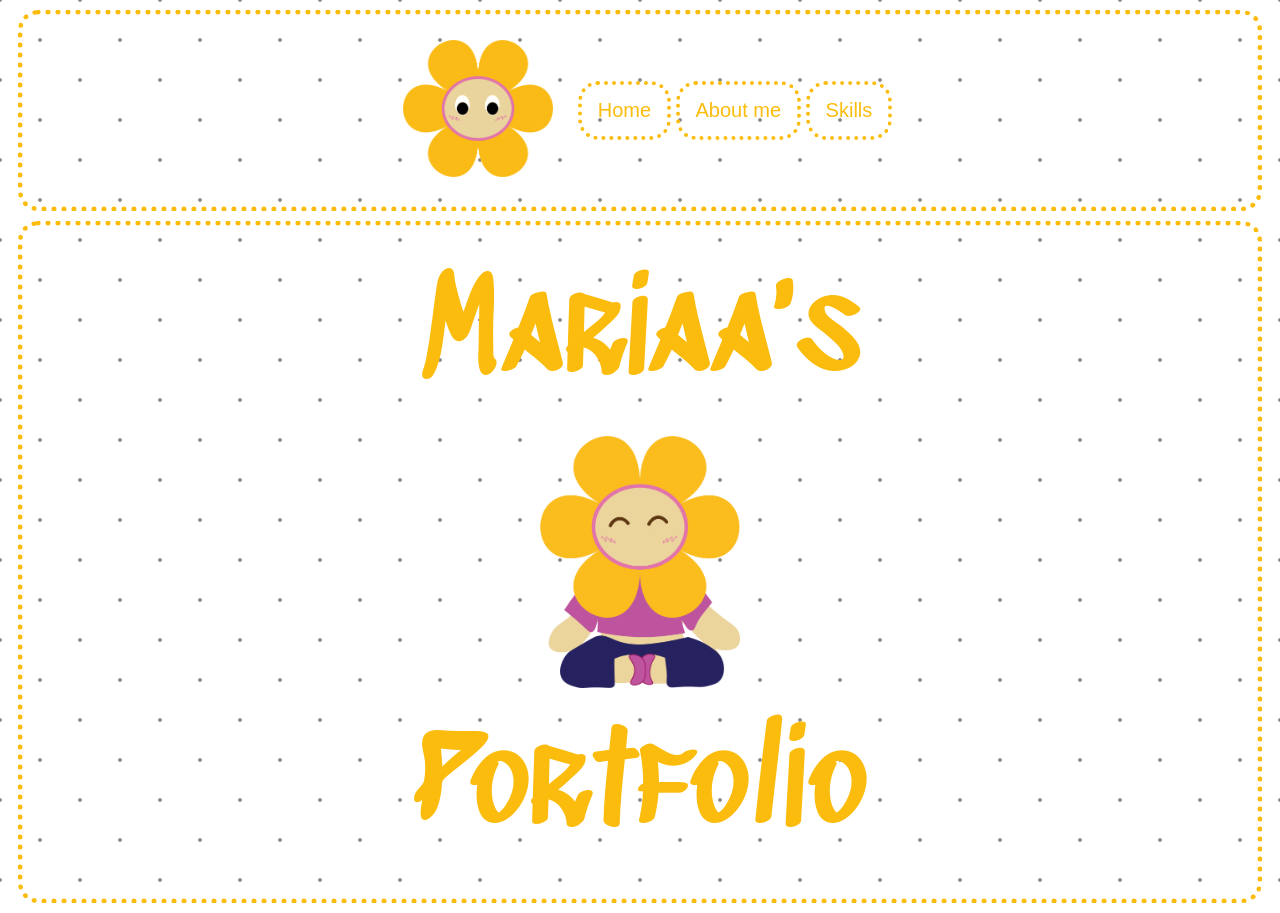
<file: index.html>
<!DOCTYPE html>
<html lang="en">
<head>
  <meta charset="UTF-8">
  <meta name="viewport" content="width=device-width, initial-scale=1.0">
  <title>Who is Mariaa?</title>
  <link rel="stylesheet" href="https://cdnjs.cloudflare.com/ajax/libs/font-awesome/4.7.0/css/font-awesome.min.css">
  <link rel="stylesheet" href="style.css">
</head>

<body>
  
<div class="header">

  <div class="logo">

    <a href="index.html"> <img class="imglogo" src="afbeeldingen/Logo.png" ></a>
  
  </div>

  <div class="menu">
    <div class="topnav">
        
      <div id="myLinks">
        <a href="index.html">Home</a>
        <a href="p1.html">About me</a>
        <a href="p2.html">Skills</a>
      </div>
      <a href="javascript:void(0);" class="icon" onclick="myFunction()">
      <i class="fa fa-bars"></i>
      </a>
    </div>
  
</div>

<script>
function myFunction() {
  var x = document.getElementById("myLinks");
  if (x.style.display === "block") {
    x.style.display = "none";
  } else {
    x.style.display = "block";
  }
}
</script>
  </div>


  <div class="frontpage">

    <H2>Mariaa's</H2>
    <img class="frontimg" src="afbeeldingen/mascotte front.png" >
    <h2>Portfolio</h2>
  </div>

</body>
</html>
</file>
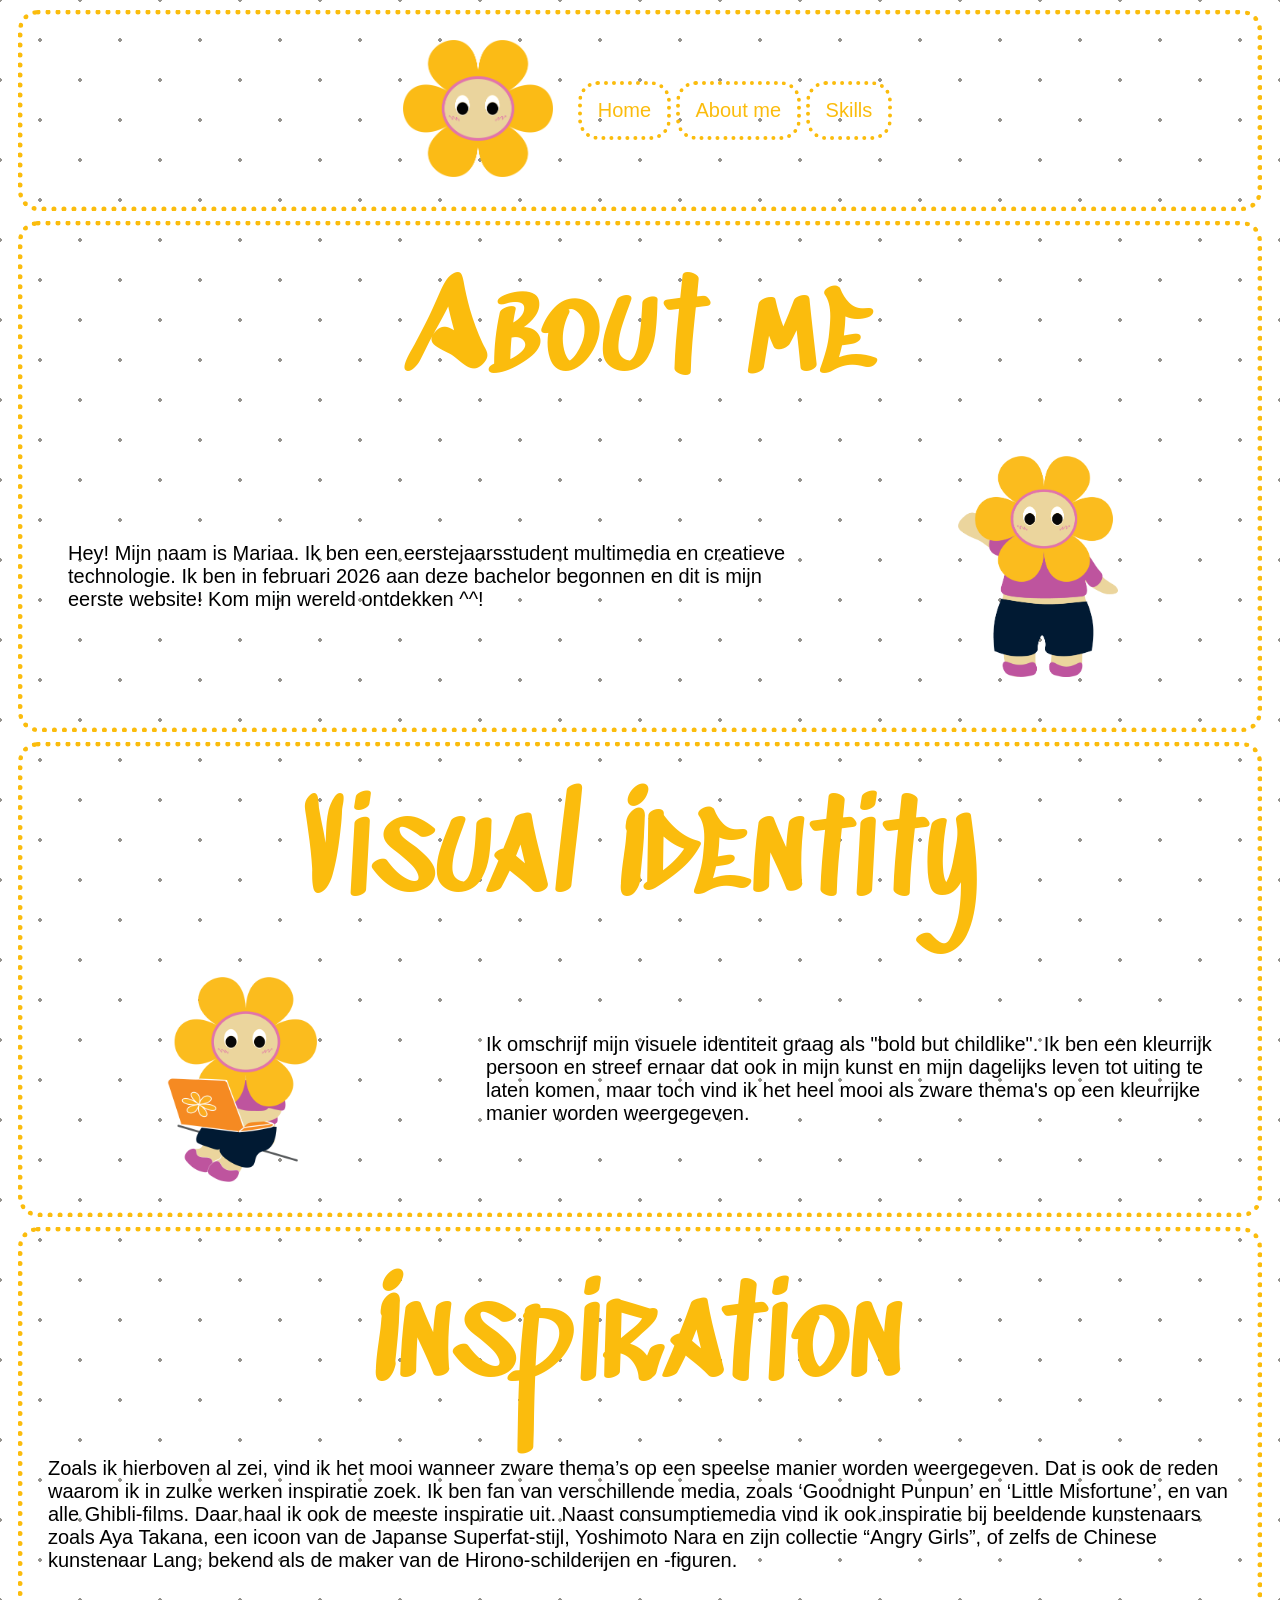
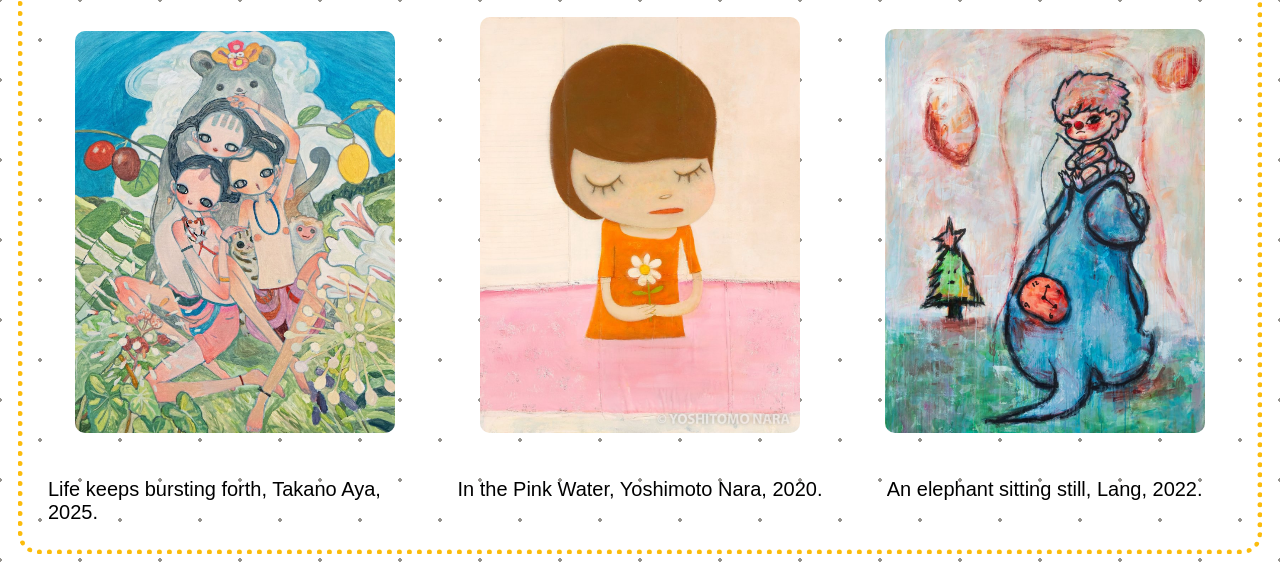
<file: p1.html>
<!DOCTYPE html>
<html lang="en">
<head>
  <meta charset="UTF-8">
  <meta name="viewport" content="width=device-width, initial-scale=1.0">
  <title>About me</title>
  <link rel="stylesheet" href="https://cdnjs.cloudflare.com/ajax/libs/font-awesome/4.7.0/css/font-awesome.min.css">
  <link rel="stylesheet" href="style.css">
</head>
<body>
  
  
  <div class="header">

   <div class="logo">

    <a href="index.html"> <img class="imglogo" src="afbeeldingen/Logo.png" alt="" ></a>
  
   </div>

    <div class="menu">
      <div class="topnav">
        
        <div id="myLinks">
          <a href="index.html">Home</a>
          <a href="p1.html">About me</a>
          <a href="p2.html">Skills</a>
        </div>
        <a href="javascript:void(0);" class="icon" onclick="myFunction()">
       <i class="fa fa-bars"></i>
       </a>
      </div>
  
    </div>

    <script>
      function myFunction() {
       var x = document.getElementById("myLinks");
        if (x.style.display === "block") {
        x.style.display = "none";
        } else {
        x.style.display = "block";
        }
      }
    </script>
  </div>

  <div class="introductie">
    <h2> About me  </h2>
    <div id="moi">
      <div class="right"><img src="afbeeldingen/mascotte-portfolio.png" class="mascotte"> </div>
      <div class="left"><p> Hey! Mijn naam is Mariaa. Ik ben een eerstejaarsstudent multimedia en creatieve technologie. Ik ben in februari 2026 aan deze bachelor begonnen en dit is mijn eerste website! Kom mijn wereld ontdekken ^^!</p> </div>
    </div>
  </div>

  <div class="DA">
    <h2>Visual Identity</h2>
    <div id="vId">
      <div class="right"> <p> Ik omschrijf mijn visuele identiteit graag als "bold but childlike". Ik ben een kleurrijk persoon en streef ernaar dat ook in mijn kunst en mijn dagelijks leven tot uiting te laten komen, maar toch vind ik het heel mooi als zware thema's op een kleurrijke manier worden weergegeven.</p> </div>
      <div class="left"> <img class="sit" src="afbeeldingen/mascotte-sitting.png"> </div>
    </div>
  </div>

  <div class="inspo">
    <h2> Inspiration</h2>
    <p>Zoals ik hierboven al zei, vind ik het mooi wanneer zware thema’s op een speelse manier worden weergegeven. Dat is ook de reden waarom ik in zulke werken inspiratie zoek. Ik ben fan van verschillende media, zoals ‘Goodnight Punpun’ en ‘Little Misfortune’, en van alle Ghibli-films. Daar haal ik ook de meeste inspiratie uit. Naast consumptiemedia vind ik ook inspiratie bij beeldende kunstenaars zoals Aya Takana, een icoon van de Japanse Superfat-stijl, Yoshimoto Nara en zijn collectie “Angry Girls”, of zelfs de Chinese kunstenaar Lang, bekend als de maker van de Hirono-schilderijen en -figuren.</p>
    <div id="art">
      <div class="takano"> 
        <img class="painting1" src="afbeeldingen/life keeps bursting forth.jpg" alt="">
        <p> Life keeps bursting forth, Takano Aya, 2025.</p>
      </div>
      <div class="nara">
        <img class="painting2" src="afbeeldingen/in the pink water.jpg" alt="">
        <p> In the Pink Water, Yoshimoto Nara, 2020.</p>
      </div>
      <div class="lang">
        <img class="painting3" src="afbeeldingen/An elephant sitting still.jpg" alt="">
        <p> An elephant sitting still, Lang, 2022.
        </p>
      </div>
    </div>
  </div>




</body>
</html>
</file>
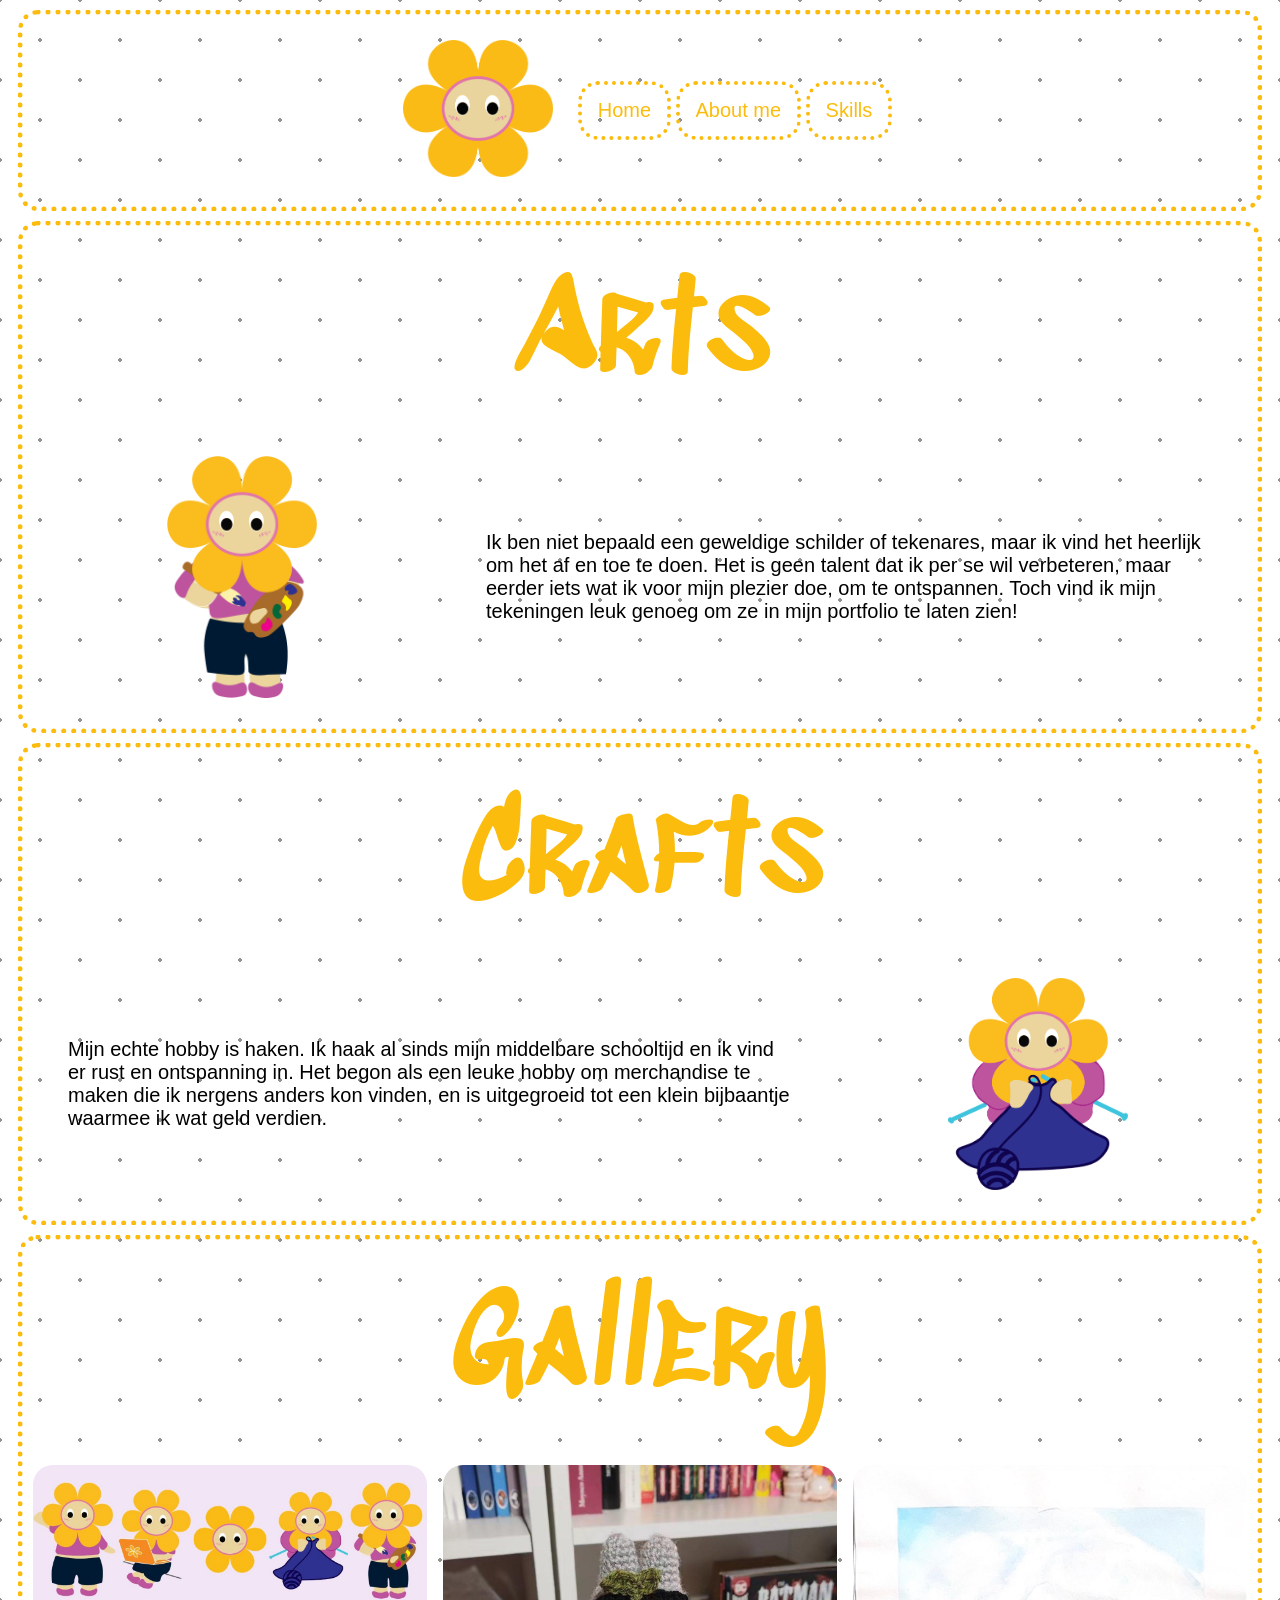
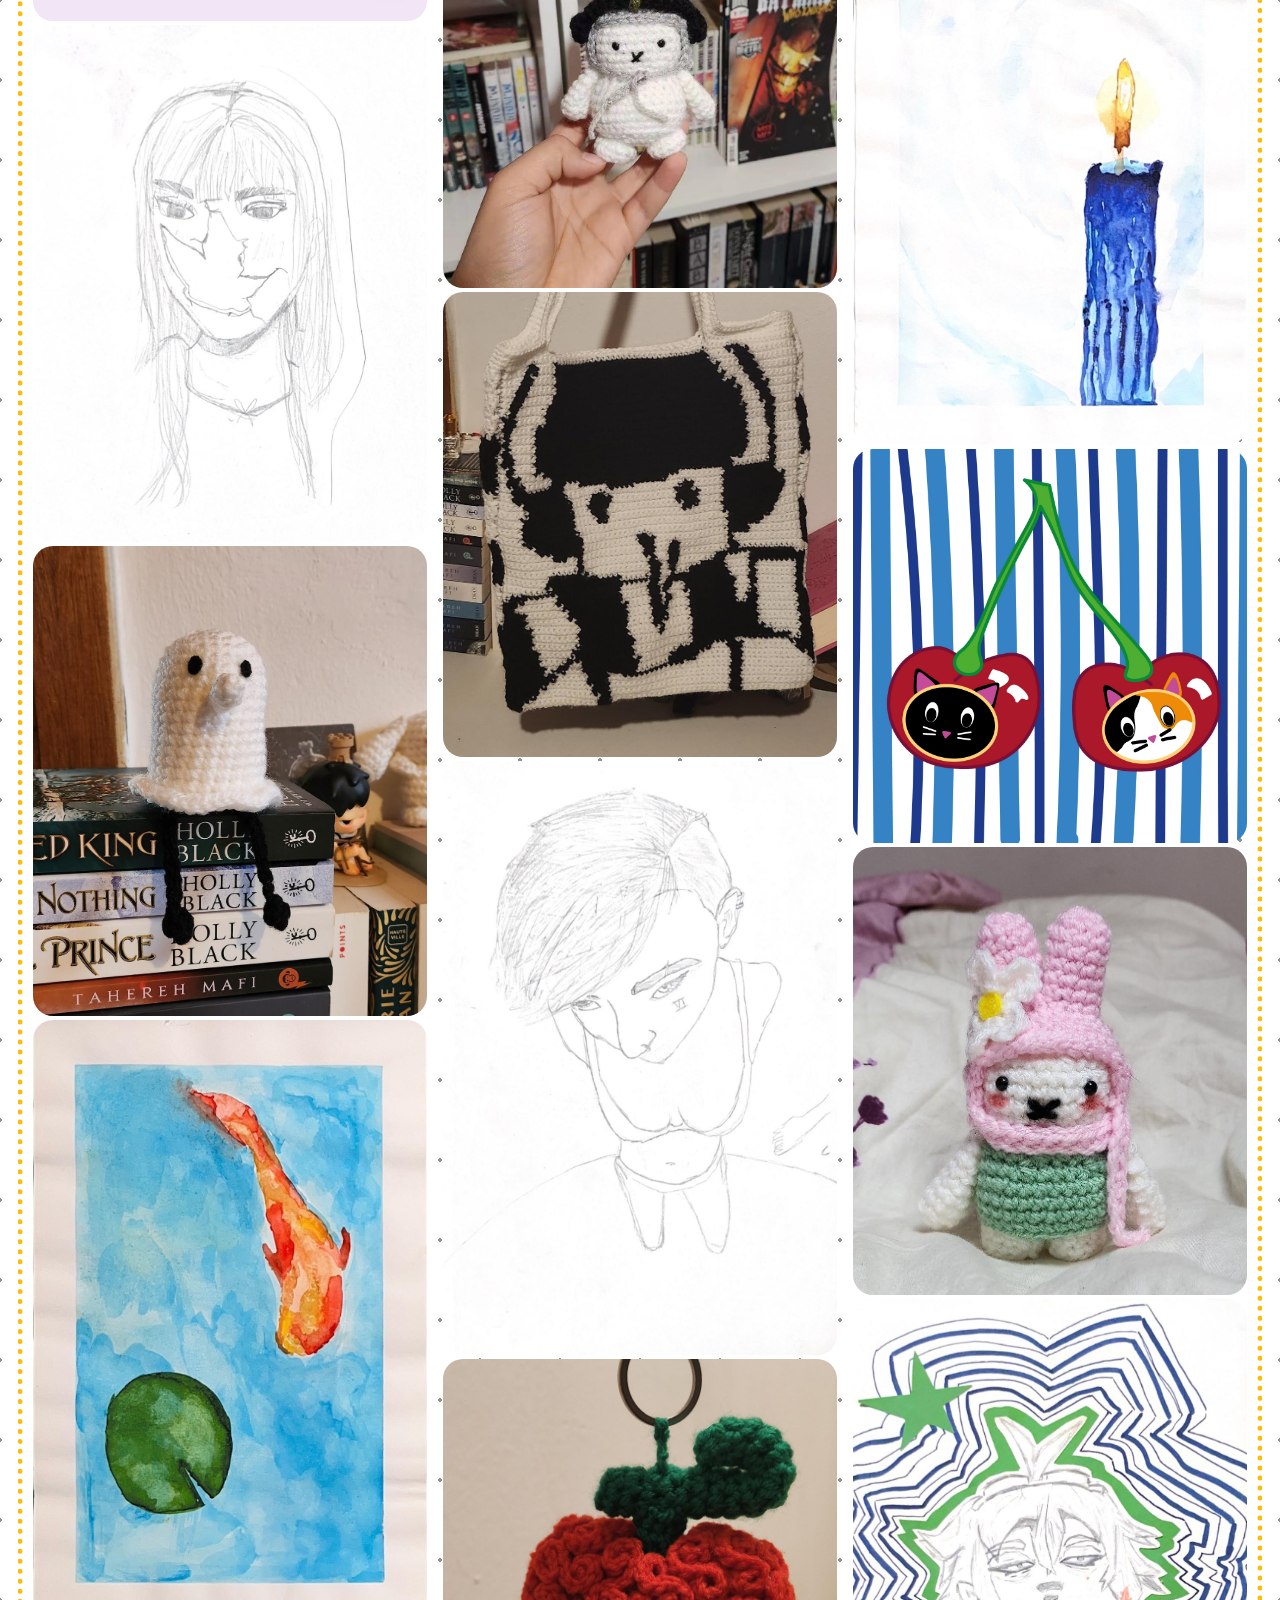
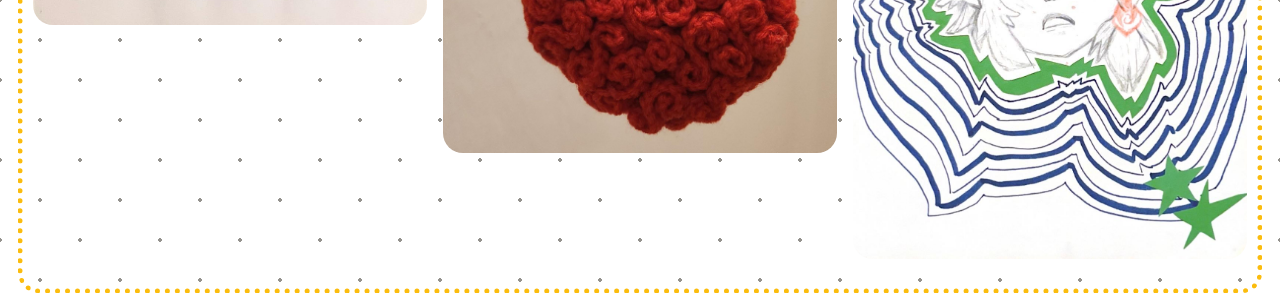
<file: p2.html>
<!DOCTYPE html>
<html lang="en">
<head>
  <meta charset="UTF-8">
  <meta name="viewport" content="width=device-width, initial-scale=1.0">
  <title>Skills</title>
  <link rel="stylesheet" href="https://cdnjs.cloudflare.com/ajax/libs/font-awesome/4.7.0/css/font-awesome.min.css">
  <link rel="stylesheet" href="style.css">
</head>
<body>
  
  <div class="header">

   <div class="logo">

    <a href="index.html"> <img class="imglogo" src="afbeeldingen/Logo.png" alt="" ></a>
  
   </div>

    <div class="menu">
      <div class="topnav">
        
        <div id="myLinks">
          <a href="index.html">Home</a>
          <a href="p1.html">About me</a>
          <a href="p2.html">Skills</a>
        </div>
        <a href="javascript:void(0);" class="icon" onclick="myFunction()">
       <i class="fa fa-bars"></i>
       </a>
      </div>
  
    </div>

    <script>
   function myFunction() {
    var x = document.getElementById("myLinks");
    if (x.style.display === "block") {
    x.style.display = "none";
    } else {
    x.style.display = "block";
    }
   }
    </script>
  </div>

  <div class="art">
    <h2 class="t2">Arts</h2>
    <div id="peinture">
      <div class="left"> <img class="paint" src="afbeeldingen/mascotte paint.png" > </div>
      <div class="right"> <p> Ik ben niet bepaald een geweldige schilder of tekenares, maar ik vind het heerlijk om het af en toe te doen. Het is geen talent dat ik per se wil verbeteren, maar eerder iets wat ik voor mijn plezier doe, om te ontspannen. Toch vind ik mijn tekeningen leuk genoeg om ze in mijn portfolio te laten zien! </p>  </div>      
    </div>

  </div>

  <div class="craft">
    <h2>Crafts</h2>
    <div id="crochet">
      <div class="left"> <p>Mijn echte hobby is haken. Ik haak al sinds mijn middelbare schooltijd en ik vind er rust en ontspanning in. Het begon als een leuke hobby om merchandise te maken die ik nergens anders kon vinden, en is uitgegroeid tot een klein bijbaantje waarmee ik wat geld verdien. </p> </div>
      <div class="right"> <img class="crch" src="afbeeldingen/mascotte crochet.png"> </div>
    </div>
  </div>

  <div class="gal">
    <h2>Gallery</h2>
    <div id="images">
      
      <div> <img class="i2" src="afbeeldingen/mascotte site.jpg" alt=""></div>
      <div> <img class="i3" src="afbeeldingen/fanart aiko.jpeg" alt=""></div>
      <div> <img class="i4" src="afbeeldingen/punpun.jpeg" alt=""></div>
      <div> <img class="i5" src="afbeeldingen/aquarelle koi.jpeg" alt=""></div>
      <div> <img class="i6" src="afbeeldingen/miffy totoro.jpeg" alt=""></div>
      <div> <img class="i7" src="afbeeldingen/punpun tapestry.jpeg" alt=""></div>
      <div> <img class="i8" src="afbeeldingen/fanart VI.jpeg" alt=""></div>
      <div> <img class="i9" src="afbeeldingen/fruit demon.jpeg" alt=""></div>
      <div> <img class="i10" src="afbeeldingen/aquarelle bougie.jpeg" alt=""></div>
      <div> <img class="i11" src="afbeeldingen/cerises chat cropped.jpg" alt=""></div>
      <div> <img class="i12" src="afbeeldingen/miffy rose.jpeg" alt=""></div>
      <div> <img class="i13" src="afbeeldingen/fanart benny.jpeg" alt=""></div>
    </div>
  </div>

</body>
</html>
</file>
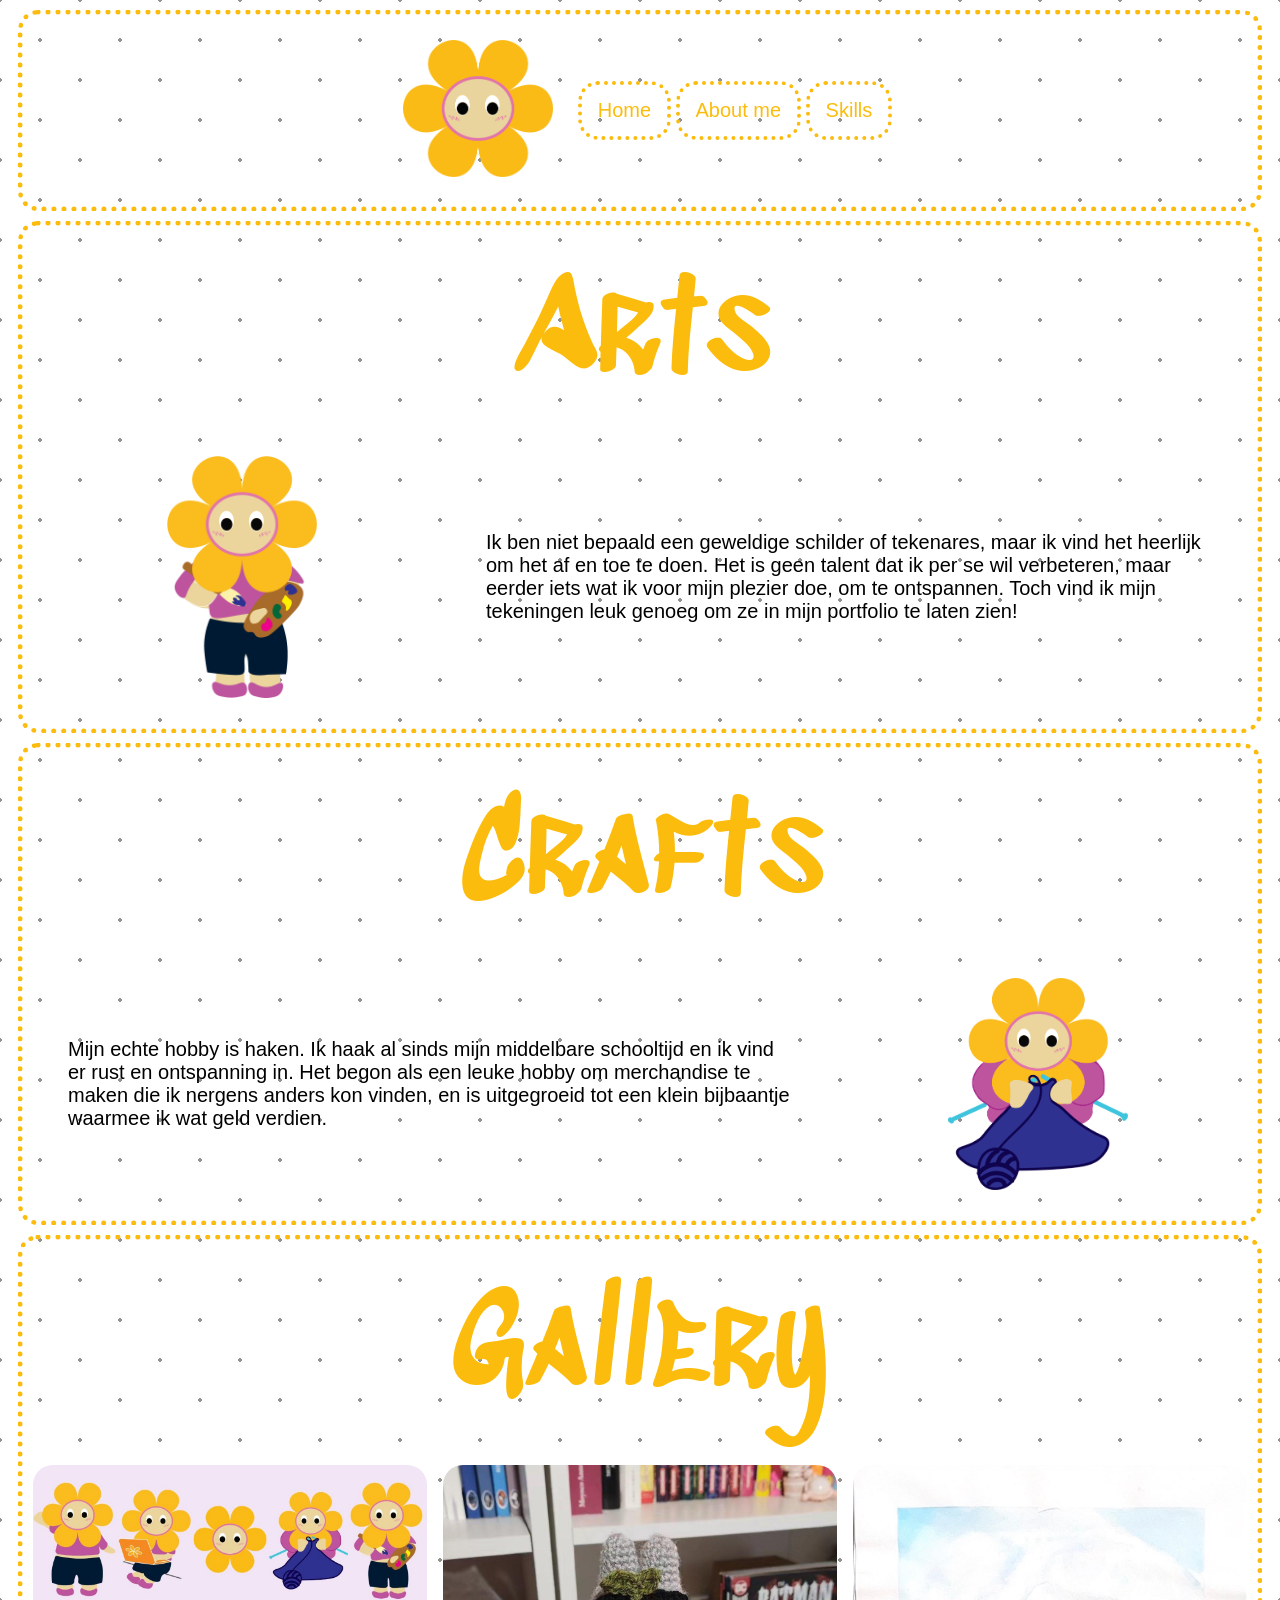
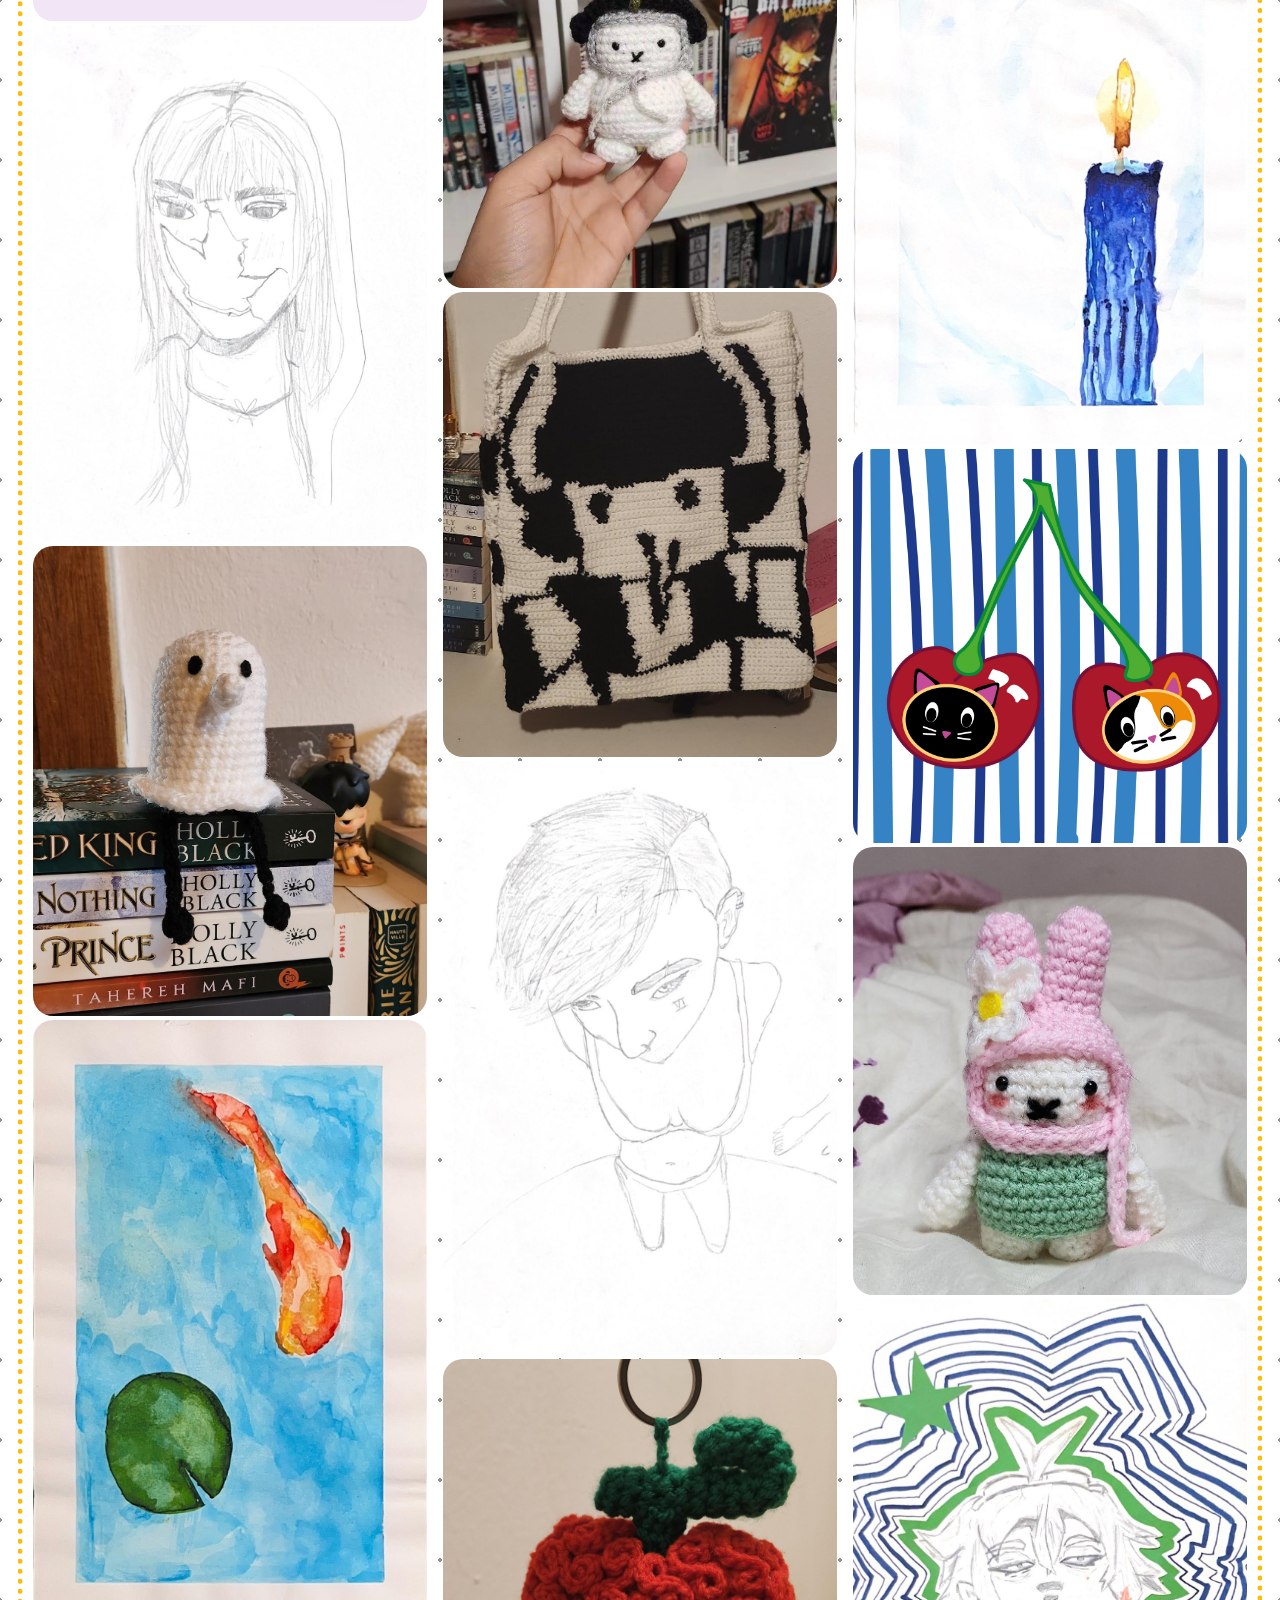
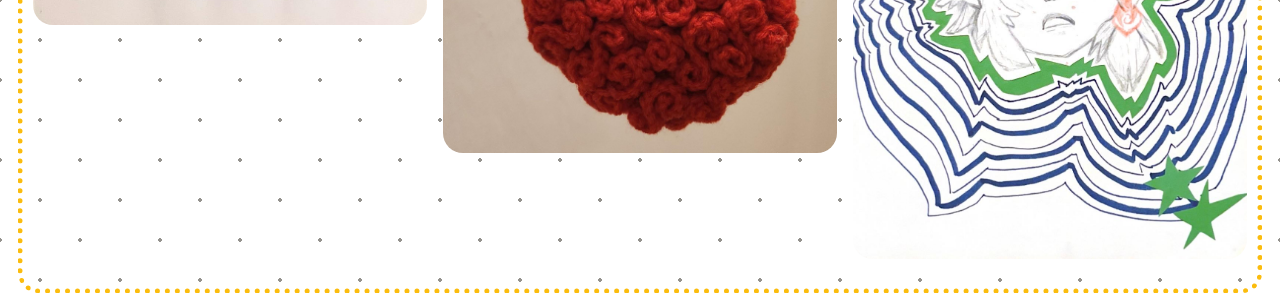
<file: Skills.html>
<!DOCTYPE html>
<html lang="en">
<head>
  <meta charset="UTF-8">
  <meta name="viewport" content="width=device-width, initial-scale=1.0">
  <title>Skills</title>
  <link rel="stylesheet" href="https://cdnjs.cloudflare.com/ajax/libs/font-awesome/4.7.0/css/font-awesome.min.css">
  <link rel="stylesheet" href="style.css">
</head>
<body>
  
  <div class="header">

   <div class="logo">

    <a href="index.html"> <img class="imglogo" src="afbeeldingen/Logo.png" alt="" ></a>
  
   </div>

    <div class="menu">
      <div class="topnav">
        
        <div id="myLinks">
          <a href="index.html">Home</a>
          <a href="About.html">About me</a>
          <a href="Skills.html">Skills</a>
        </div>
        <a href="javascript:void(0);" class="icon" onclick="myFunction()">
       <i class="fa fa-bars"></i>
       </a>
      </div>
  
    </div>

    <script>
   function myFunction() {
    var x = document.getElementById("myLinks");
    if (x.style.display === "block") {
    x.style.display = "none";
    } else {
    x.style.display = "block";
    }
   }
    </script>
  </div>

  <div class="art">
    <h2 class="t2">Arts</h2>
    <div id="peinture">
      <div class="left"> <img class="paint" src="afbeeldingen/mascotte paint.png" > </div>
      <div class="right"> <p> Ik ben niet bepaald een geweldige schilder of tekenares, maar ik vind het heerlijk om het af en toe te doen. Het is geen talent dat ik per se wil verbeteren, maar eerder iets wat ik voor mijn plezier doe, om te ontspannen. Toch vind ik mijn tekeningen leuk genoeg om ze in mijn portfolio te laten zien! </p>  </div>      
    </div>

  </div>

  <div class="craft">
    <h2>Crafts</h2>
    <div id="crochet">
      <div class="left"> <p>Mijn echte hobby is haken. Ik haak al sinds mijn middelbare schooltijd en ik vind er rust en ontspanning in. Het begon als een leuke hobby om merchandise te maken die ik nergens anders kon vinden, en is uitgegroeid tot een klein bijbaantje waarmee ik wat geld verdien. </p> </div>
      <div class="right"> <img class="crch" src="afbeeldingen/mascotte crochet.png"> </div>
    </div>
  </div>

  <div class="gal">
    <h2>Gallery</h2>
    <div id="images">
      
      <div> <img class="i2" src="afbeeldingen/mascotte site.jpg" alt=""></div>
      <div> <img class="i3" src="afbeeldingen/fanart aiko.jpeg" alt=""></div>
      <div> <img class="i4" src="afbeeldingen/punpun.jpeg" alt=""></div>
      <div> <img class="i5" src="afbeeldingen/aquarelle koi.jpeg" alt=""></div>
      <div> <img class="i6" src="afbeeldingen/miffy totoro.jpeg" alt=""></div>
      <div> <img class="i7" src="afbeeldingen/punpun tapestry.jpeg" alt=""></div>
      <div> <img class="i8" src="afbeeldingen/fanart VI.jpeg" alt=""></div>
      <div> <img class="i9" src="afbeeldingen/fruit demon.jpeg" alt=""></div>
      <div> <img class="i10" src="afbeeldingen/aquarelle bougie.jpeg" alt=""></div>
      <div> <img class="i11" src="afbeeldingen/cerises chat cropped.jpg" alt=""></div>
      <div> <img class="i12" src="afbeeldingen/miffy rose.jpeg" alt=""></div>
      <div> <img class="i13" src="afbeeldingen/fanart benny.jpeg" alt=""></div>
    </div>
  </div>

</body>
</html>
</file>
<file: style.css>
@import url('https://fonts.googleapis.com/css2?family=Sedgwick+Ave+Display&display=swap');

body {
  font-family: Arial, Helvetica, sans-serif;
  background-color: #ffffff ;
  background-image:  radial-gradient(#95938e 2px, transparent 2px), radial-gradient(#95938e 2px, #ffffff 2px);
  background-size: 80px 80px;
  background-position: 0 0,40px 40px;
  /* code overgenomen van Jim Raptis 
  URL: https://www.magicpattern.design/tools/css-backgrounds (laatst geraadpleegd op 27 april 2026) */
}

.header {
  display: flex;
  flex-wrap: nowrap;
  justify-content: space-between;
  overflow: visible;
  padding: 10px;
  margin-top: 10px;
  border-style: dotted;
  border-color: #fbbc0d;
  border-radius: 20px;
  border-width: 5px;
}

.imglogo {
  width: 120px;
  height: auto;
}

.topnav #myLinks {
  display: none;
}

.topnav a {
  display: flex;
  color: white;
  background-color: #fbbc0d;
  padding: 14px 16px;
  text-decoration: none;
  font-size: 17px;
  
}

.topnav a.icon {
  background: #fbbc0d;
  display: block;
  position: absolute;
  right: 23px;
  top: 25px;
}

.topnav a:hover {
  background-color: #fbbc0d;
  color: white;
}

/* ^code gebaseerd op 
URL: https://www.w3schools.com/howto/howto_js_mobile_navbar.asp (laatst geraadpleegd op 03 mei 2026)*/

.frontpage {
  
  display: flex;
  flex-direction: column;
  flex-wrap: wrap;
  align-items: center;
  padding: 10px;
  margin-top: 10px;
  border-style: dotted;
  border-color: #fbbc0d;
  border-radius: 20px;
  border-width: 5px;
}

.frontimg {
  width: 150px;
  height: auto;
}

h2 {
  font-family: "Sedgwick Ave Display", cursive;
  overflow: visible;
  font-size: 15vw;
  font-weight: 150;
  color: #fbbc0d;
  margin: 0px;
}

p {
  display: block;
  overflow: hidden;
  margin: 15px;
  font-size: 20px;

}

/*p1 begin*/

.introductie {
  display: flex;
  flex-direction: column;
  flex-wrap: wrap;
  align-items: center;
  padding: 10px;
  margin-top: 10px;
  border-style: dotted;
  border-color: #fbbc0d;
  border-radius: 20px;
  border-width: 5px;
}

.mascotte {
  width: 120px;
  height: auto;
}

#moi {
  display: flex;
  flex-direction: column;
  justify-content: space-between;
  align-items: center;
}

#moi .right {
  display: flex;
  order: 2;
}

.DA {
  display: flex;
  flex-direction: column;
  flex-wrap: wrap;
  align-items: center;
  padding: 10px;
  margin-top: 10px;
  border-style: dotted;
  border-color: #fbbc0d;
  border-radius: 20px;
  border-width: 5px;
}

#vId {
  display: flex;
  flex-direction: column;
  justify-content: space-between;
  align-items: center;
}

.sit {
  width: 120px;
  height: auto;
}

.inspo {
  display: flex;
  flex-direction: column;
  flex-wrap: wrap;
  align-items: center;
  padding: 10px;
  margin-top: 10px;
  border-style: dotted;
  border-color: #fbbc0d;
  border-radius: 20px;
  border-width: 5px;
}

#art {
      width: 100%;
      display: flex;
      flex-direction: column;
      flex-wrap: nowrap;
      justify-content: space-around;
      align-items: center;
    }

    #art .takano, .nara, .lang {
      display: flex;
      flex-direction: column;
      align-items: center;
      justify-content: center;
      flex: 1;
    }


    .painting1, .painting2, .painting3 {
      width: 40vw;
      height: auto;
      border-radius: 20px;
      margin: 20px;
      padding: 10px;
    }    


/* P2 begin*/

.art {
  background-color: transparent;
  display: flex;
  flex-direction: column;
  flex-wrap: wrap;
  align-items: center;
  padding: 10px;
  margin-top: 10px;
  border-style: dotted;
  border-color: #fbbc0d;
  border-radius: 20px;
  border-width: 5px;  
}

#peinture {
  display: flex;
  flex-direction: column;
  justify-content: space-between;
  align-items: center;
}

#peinture .left {
  order: 2;
}

.paint {
  width: 120px;
  height: auto;
}

.craft {
  background-color: transparent;
  display: flex;
  flex-direction: column;
  flex-wrap: wrap;
  align-items: center;
  padding: 10px;
  margin-top: 10px;
  border-style: dotted;
  border-color: #fbbc0d;
  border-radius: 20px;
  border-width: 5px;
}

#crochet {
  display: flex;
  flex-direction: column;
  justify-content: space-between;
  align-items: center;
}

.crch {
  width: 150px;
  height: auto;
}

.gal {
  background-color: transparent;
  display: flex;
  flex-direction: column;
  flex-wrap: nowrap;
  align-items: center;
  padding: 10px;
  margin-top: 10px;
  border-style: dotted;
  border-color: #fbbc0d;
  border-radius: 20px;
  border-width: 5px;  
}   

#img .i2, .i3, .i4, .i5, .i6, .i7, .i8, .i9, .i10, .i11, .i12, .i13 {
  width: 100%;
  height: auto;
  border-radius: 20px;
  margin-right: 10px;
}

.i2 {
  width: 100%;
  height: auto;
  border-radius: 20px;
  margin-right: 10px;
}
    
#images {
  column-count: 2;
  overflow: auto;
  gap: 1rem ;
  float: left;
  width: 100%;
  margin: 15px;
  height: auto;
}

/* ^code gebaseerd op het artikel 'Masonry layout is now grid lanes' van Sunkanmi Fafowora
 URL: https://css-tricks.com/masonry-layout-is-now-grid-lanes/ (laatst geraadpleegd op 03 mei 2025)*/




@media (min-width: 501px) {

    .header {
      display: flex;
      flex-direction: row;
      flex-wrap: nowrap;
      padding: 10px;
      margin: 10px;
      justify-content: center ;
      align-items: center;
      border-style: dotted;
      border-color: #fbbc0d;
      border-radius: 20px;
    } 

   .imglogo {
    width: 150px;
    height: auto;
   }

    .logo {
      padding: 15px;
      margin-right: 10px;
    }

    .topnav a {
      display: inline-block;
      color: #fbbc0d;
      background-color: transparent;
      border-style: dotted;
      border-radius: 20px;
      border-width: 4px;
      transition: background-color 0.7s;
      font-size: 20px;
    } 

    .topnav a:hover {
      background-color: #fbbc0d;
      color: white;
      transform: translateY(-10px);
    }

    .topnav #myLinks {
      display: inline-block !important;
    }

    .topnav a.icon {
      display: none;
    }

    .frontpage {
      display: flex;
      flex-direction: column;
      flex-wrap: nowrap;
      padding: 10px;
      margin: 10px;
      border-style: dotted;
      border-color: #fbbc0d;
      border-radius: 20px;
    }
    
    .frontimg {
      width: 200px;
      height: auto;
    }


    h2 {
      display: block;
      margin: 20px;
      font-size: 10vw;
    }



    /*p1 begin*/

     .introductie {
      display: flex;
      flex-direction: column;
      flex-wrap: nowrap;
      padding: 10px;
      margin: 10px;
      border-style: dotted;
      border-color: #fbbc0d;
      border-radius: 20px;
    }

    #moi {
      width: 100%;
      display: flex;
      flex-direction: row;
      justify-content: space-between;
      align-items: center;
    }

    #moi .left {
      flex: 2;
      margin: 10px;
      padding: 10px;
      order: 1;
    }

    #moi .right {
      flex: 1;
      display: flex;
      justify-content: center;
      margin: 10px;
      padding: 10px;
      order: 2;
    }
    
    .mascotte {
      width: 160px;
      height: auto;
      margin-bottom: 20px;
    }


    .DA {
      background-color: transparent;
      display: flex;
      flex-direction: column;
      flex-wrap: nowrap;
      align-items: center;
      padding: 10px;
      margin: 10px;
      border-style: dotted;
      border-color: #fbbc0d;
      border-radius: 20px;
    }

    #vId {
      width: 100%;
      display: flex;
      flex-direction: row;
      justify-content: space-between;
      align-items: center;
    }

    #vId .right {
      flex: 2;
      margin: 10px;
      padding: 10px;
      order: 2;
    }

    #vId .left {
      flex: 1;
      display: flex;
      justify-content: center;
      margin: 10px;
      padding: 10px;
    }

    .sit {
      width: 150px;
      height: auto;
    }

    .inspo {
      background-color: transparent;
      display: flex;
      flex-direction: column;
      flex-wrap: nowrap;
      align-items: center;
      justify-content: center;
      padding: 10px;
      margin: 10px;
      border-style: dotted;
      border-color: #fbbc0d;
      border-radius: 20px;
    }

    
#art {
      width: 100%;
      display: flex;
      flex-direction: row;
      flex-wrap: wrap;
      justify-content: space-around;
      align-items: baseline;
    }

    #art .takano, .nara, .lang {
      display: flex;
      flex-direction: column;
      align-items: center;
      justify-content: center;
      flex: 1;
    }


    .painting1, .painting2, .painting3 {
      width: 25vw;
      height: auto;
      border-radius: 20px;
      margin: 20px;
      padding: 10px;
    }    

    

    /* p2 begin */

    .art {
      background-color: transparent;
      display: flex;
      flex-direction: column;
      flex-wrap: nowrap;
      align-items: center;
      padding: 10px;
      margin: 10px;
      border-style: dotted;
      border-color: #fbbc0d;
      border-radius: 20px;
    }

    .craft {
      background-color: transparent;
      display: flex;
      flex-direction: column;
      flex-wrap: nowrap;
      align-items: center;
      padding: 10px;
      margin: 10px;
      border-style: dotted;
      border-color: #fbbc0d;
      border-radius: 20px;
    }

     #peinture {
      width: 100%;
      display: flex;
      flex-direction: row;
      justify-content: space-between;
      align-items: center;
    }

    #peinture .right {
      flex: 2;
      margin: 10px;
      padding: 10px;
      order: 2;
    }

    #peinture .left {
      flex: 1;
      display: flex;
      justify-content: center;
      margin: 10px;
      padding: 10px;
      order: 1;
    }

    .paint {
      width: 150px;
      height: auto;
    }

    #crochet {
      width: 100%;
      display: flex;
      flex-direction: row;
      justify-content: space-between;
      align-items: center;
    }

    #crochet .left {
      flex: 2;
      margin: 10px;
      padding: 10px;
    }

    #crochet .right {
      flex: 1;
      display: flex;
      justify-content: center;
      margin: 10px;
      padding: 10px;
    }

    .crch {
      width: 180px;
      height: auto;
    }



    .gal {
      background-color: transparent;
      display: flex;
      flex-direction: column;
      flex-wrap: nowrap;
      align-items: center;
      padding: 10px;
      margin: 10px;
      border-style: dotted;
      border-color: #fbbc0d;
      border-radius: 20px;
    }

    #images {
      column-count: 3;
      overflow: auto;
      gap: 1rem ;
      float: left;
      width: 100%;
      margin: 15px;
      height: auto;
    }
}
</file>
